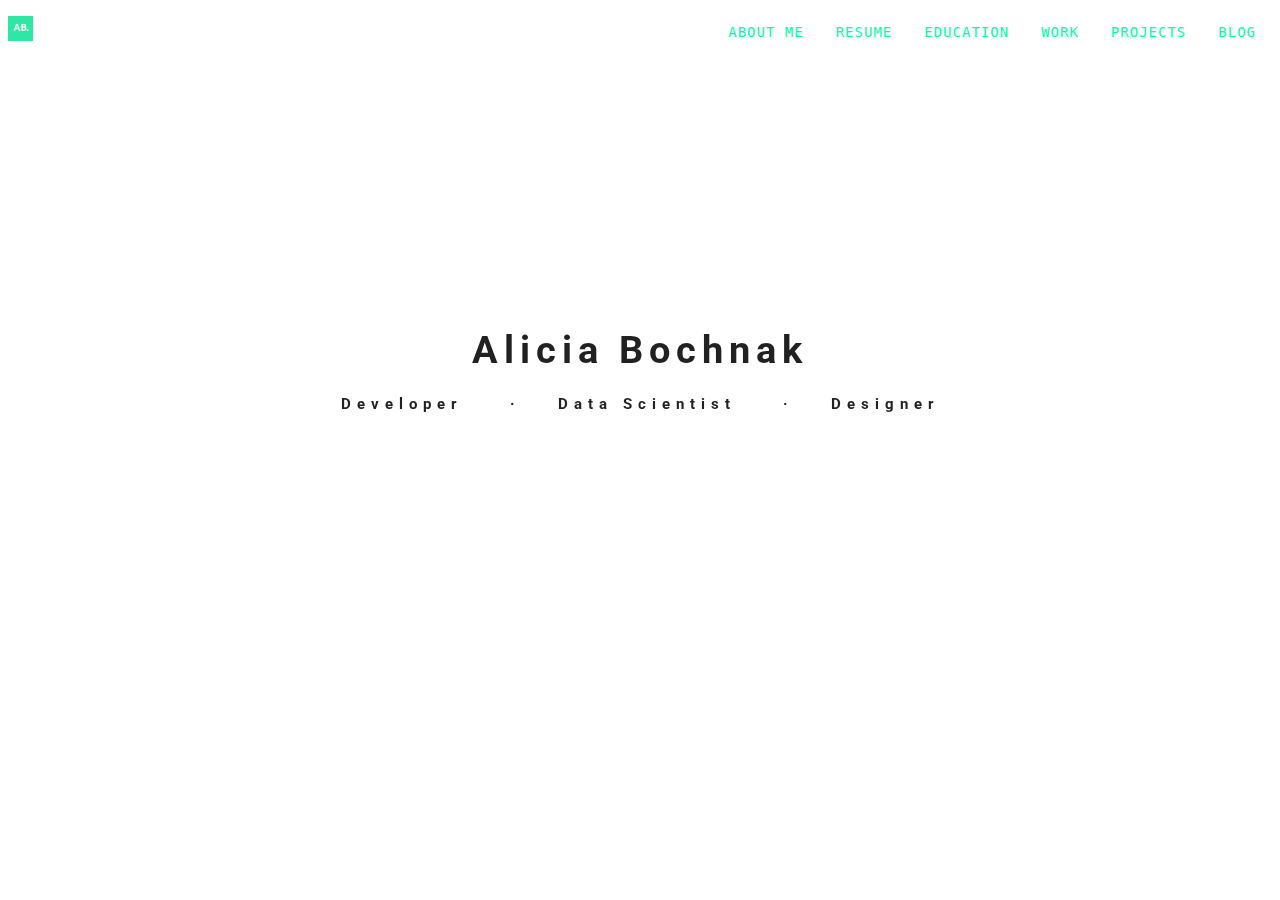
<file: index.html>
<!DOCTYPE html>
<html lang = "en">

<head>
    <!--Set the character encoding for this document -->
    <meta charset = "UTF-8">
    <!--Description-->
    <meta name = "description" content="About Me">
    <!--Keywords-->
    <meta name = "keywords" content = "Alicia Bochnak,Resume,UX,Designer,Developer">
    <!--Author-->
    <meta name = "author" content = "Alicia Bochnak">
    <!--SEO-->
    <meta name="robots" content="index,follow">
    <!--Let's the user control of dimension and scaling of the web page-->
    <meta name="viewport" content="width=device-width, initial-scale=1">
    <!--Set the document title-->
    <title>Welcome</title>
    <!--Link to the external CSS file-->
    <link href= "css/main.css" rel="stylesheet">
    <!--Font Style-->
    <link href="https://fonts.googleapis.com/css?family=Roboto&display=swap" rel="stylesheet">
    <!--Logo-->
    <link rel="icon" href="images/Logo2.png"  type="image/png">
</head>
<!----------------------------------------------------------------------------------------------------->

<body>
        <a href = index.html><img class= "logo" src= "images/Logo.png" alt="logo"></a>
<nav>
    <ul>
        <li class = "li"><a href= "aboutme.html">About Me</a></li>
        <li class = "li"><a href= "assets/resume.pdf">Resume</a></li>
        <li class = "li"><a href= "education.html">Education</a></li>
        <li class = "li"><a href= "work.html">Work</a></li>
        <li class = "li"><a href= "projects.html">Projects</a></li>
        <li class = "li"><a href= "blog/index.html">Blog</a></li>
    </ul>
</nav>
<div class="fadein">
    <h1 class = "heading">Alicia Bochnak</h1>
</div>
<h1 class="subhead">
        <div class="fadeinslow">Developer</div>
        <div class="fadeinslow">&nbsp;&middot</div>
        <div class="fadeinslower" class="display">Data Scientist</div>
        <div class="fadeinslow" class="display">&nbsp;&middot</div>
        <div class="fadeinslowest">Designer</div>
</h1>
</body>
</html>
</file>
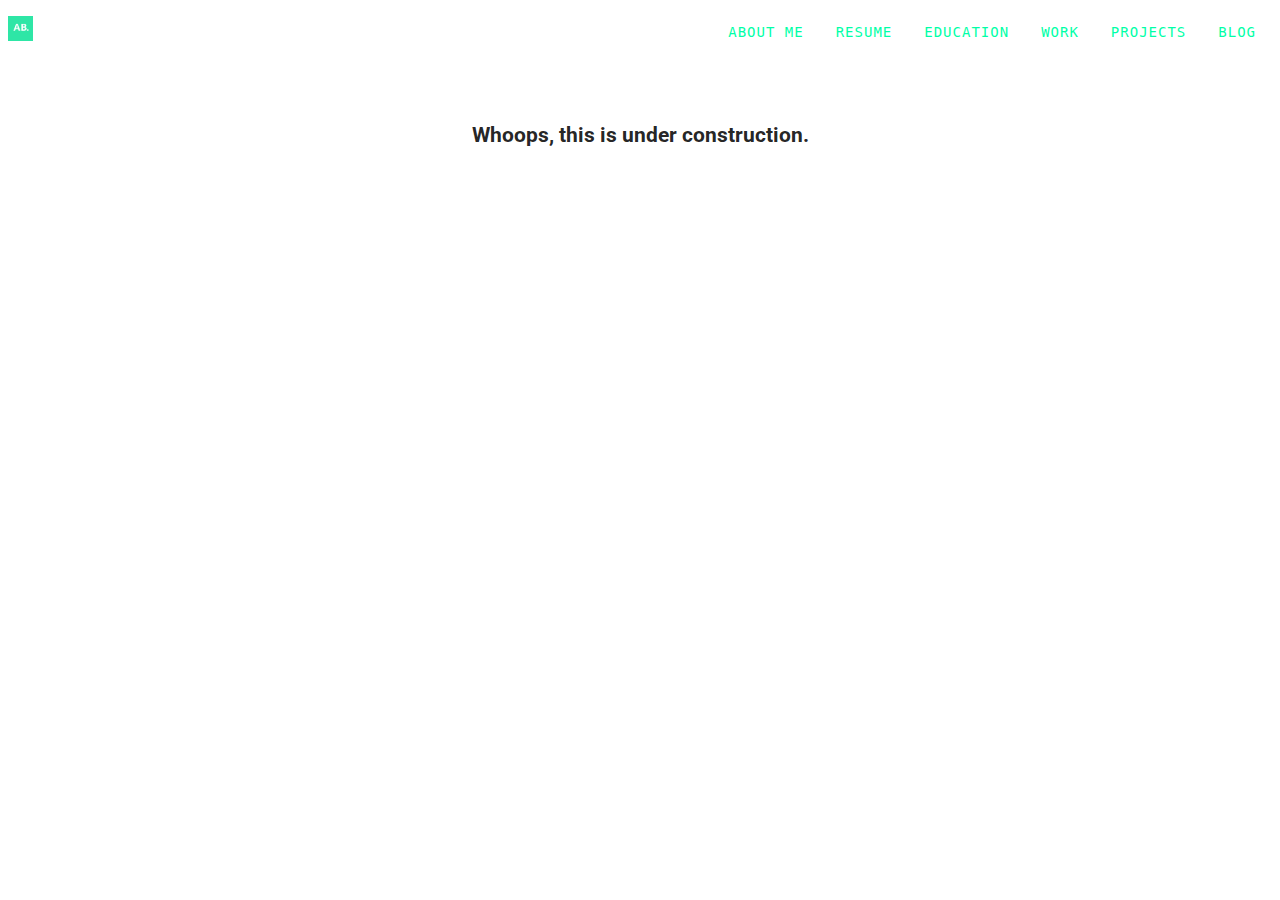
<file: blog/index.html>
<!--TODO-->
<!DOCTYPE html>
<html lang = "en">

<head>
    <!--Set the character encoding for this document -->
    <meta charset = "UTF-8">
    <!--Description-->
    <meta name = "description" content="About Me">
    <!--Keywords-->
    <meta name = "keywords" content = "Alicia Bochnak,Resume,UX,Designer,Developer">
    <!--Author-->
    <meta name = "author" content = "Alicia Bochnak">
    <!--SEO-->
    <meta name="robots" content="index,follow">
    <!--Let's the user control of dimension and scaling of the web page-->
    <meta name="viewport" content="width=device-width, initial-scale=1">
    <!--Set the document title-->
    <title>Welcome</title>
    <!--Link to the external CSS file-->
    <link href= "../css/main.css" rel="stylesheet">
    <!--Font Style-->
    <link href="https://fonts.googleapis.com/css?family=Montserrat&display=swap" rel="stylesheet">
    <link href="https://fonts.googleapis.com/css?family=Roboto&display=swap" rel="stylesheet">
    <!--Logo-->
    <link rel="icon" href="../images/Logo2.png"  type="image/png">
</head>
<!----------------------------------------------------------------------------------------------------->

<body>
        <a href = index.html><img class= "logo" src= "../images/Logo.png" alt="logo"></a>
<nav>
    <ul>
        <li class = "li"><a href= "../aboutme.html">About Me</a></li>
        <li class = "li"><a href= "../assets/resume.pdf">Resume</a></li>
        <li class = "li"><a href= "../education.html">Education</a></li>
        <li class = "li"><a href= "../work.html">Work</a></li>
        <li class = "li"><a href= "../projects.html">Projects</a></li>
        <li class = "li"><a href= "index.html">Blog</a></li>
    </ul>
</nav>
<section class =  "container">
<h2 style = "text-align: center;">Whoops, this is under construction.</h2>
</section>
</file>
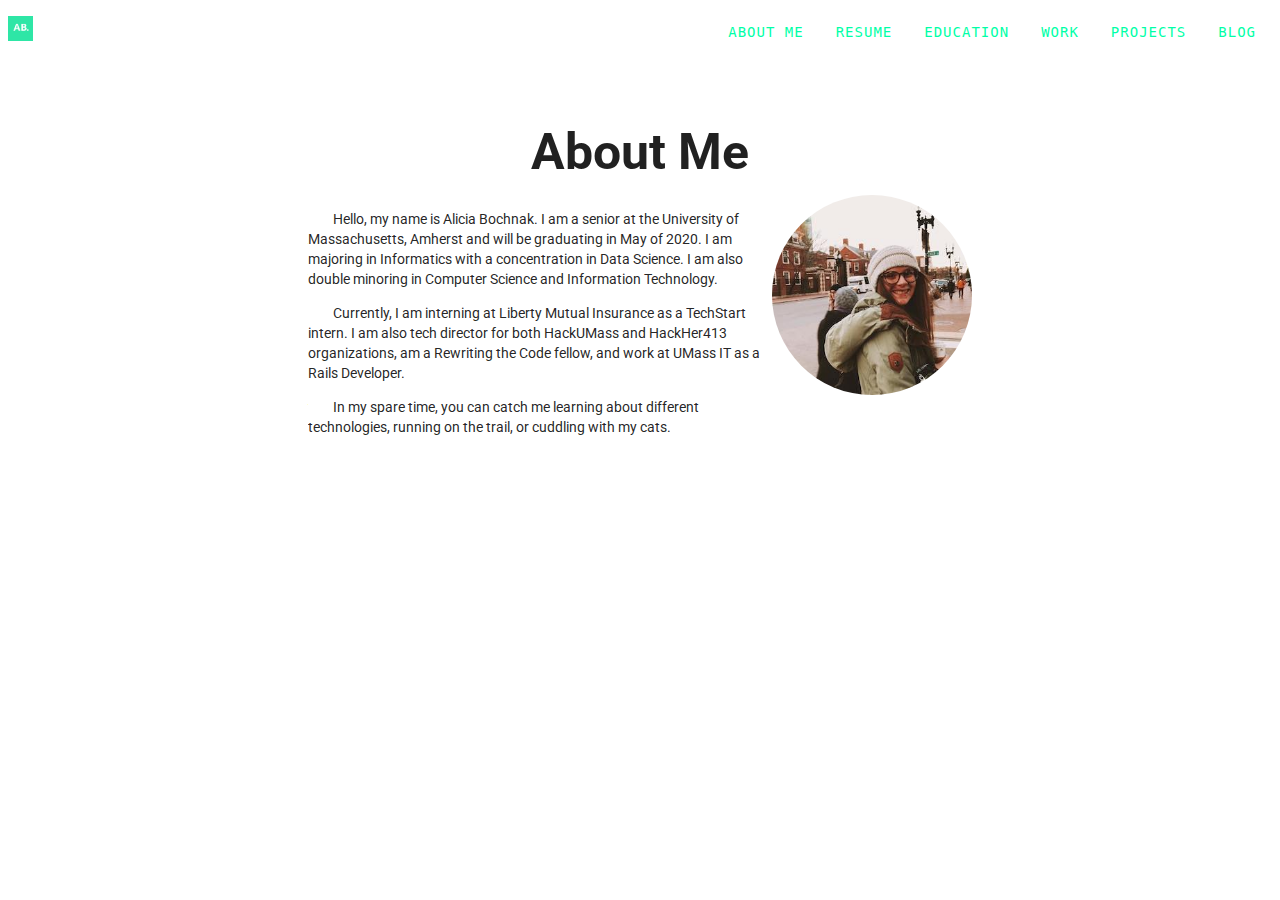
<file: aboutme.html>
<!DOCTYPE html>
<html lang = "en">

<head>
    <!--Set the character encoding for this document -->
    <meta charset = "UTF-8">
    <!--Description-->
    <meta name = "description" content="About Me">
    <!--Keywords-->
    <meta name = "keywords" content = "Alicia Bochnak,Resume,UX,Designer,Developer">
    <!--Author-->
    <meta name = "author" content = "Alicia Bochnak">
    <!--SEO-->
    <meta name="robots" content="index,follow">
    <!--Let's the user control of dimension and scaling of the web page-->
    <meta name="viewport" content="width=device-width, initial-scale=1">
    <!--Set the document title-->
    <title>About Me</title>
    <!--Link to the external CSS file-->
    <link href= "css/main.css" rel="stylesheet">
    <!--Font Style-->
    <link href="https://fonts.googleapis.com/css?family=Montserrat&display=swap" rel="stylesheet">
    <link href="https://fonts.googleapis.com/css?family=Roboto&display=swap" rel="stylesheet">
    <!--Logo-->
    <link rel="icon" href="images/Logo2.png"  type="image/png">
</head>
<!----------------------------------------------------------------------------------------------------->

<body>
        <a href = index.html><img class= "logo" src= "images/Logo.png" alt="logo"></a>
<nav>
    <ul>
        <li class = "li"><a href= "aboutme.html">About Me</a></li>
        <li class = "li"><a href= "assets/resume.pdf">Resume</a></li>
        <li class = "li"><a href= "education.html">Education</a></li>
        <li class = "li"><a href= "work.html">Work</a></li>
        <li class = "li"><a href= "projects.html">Projects</a></li>
        <li class = "li"><a href= "blog/index.html">Blog</a></li>
    </ul>
</nav>
<section class = "container">
    <h1 class = "header-text">About Me</h1>
    <div class = "learnmore margin-200-left">
    <div class = "display-inline margin-left">
    <p>Hello, my name is Alicia Bochnak. I am a senior at the University of Massachusetts, Amherst and will be graduating in May of 2020. I am majoring in Informatics with a concentration in Data Science. I am also double minoring in Computer Science and Information Technology.
    <p>Currently, I am interning at Liberty Mutual Insurance as a TechStart intern. I am also tech director for both HackUMass and HackHer413 organizations, am a Rewriting the Code fellow, and work at UMass IT as a Rails Developer.</p>
    <p>In my spare time, you can catch me learning about different technologies, running on the trail, or cuddling with my cats.</p>
    </div>
    <img src = "images/Alicia Pic.jpg" class = "img-circle learnmore"alt = "logo">
    </div>
</section>
</body>
</file>
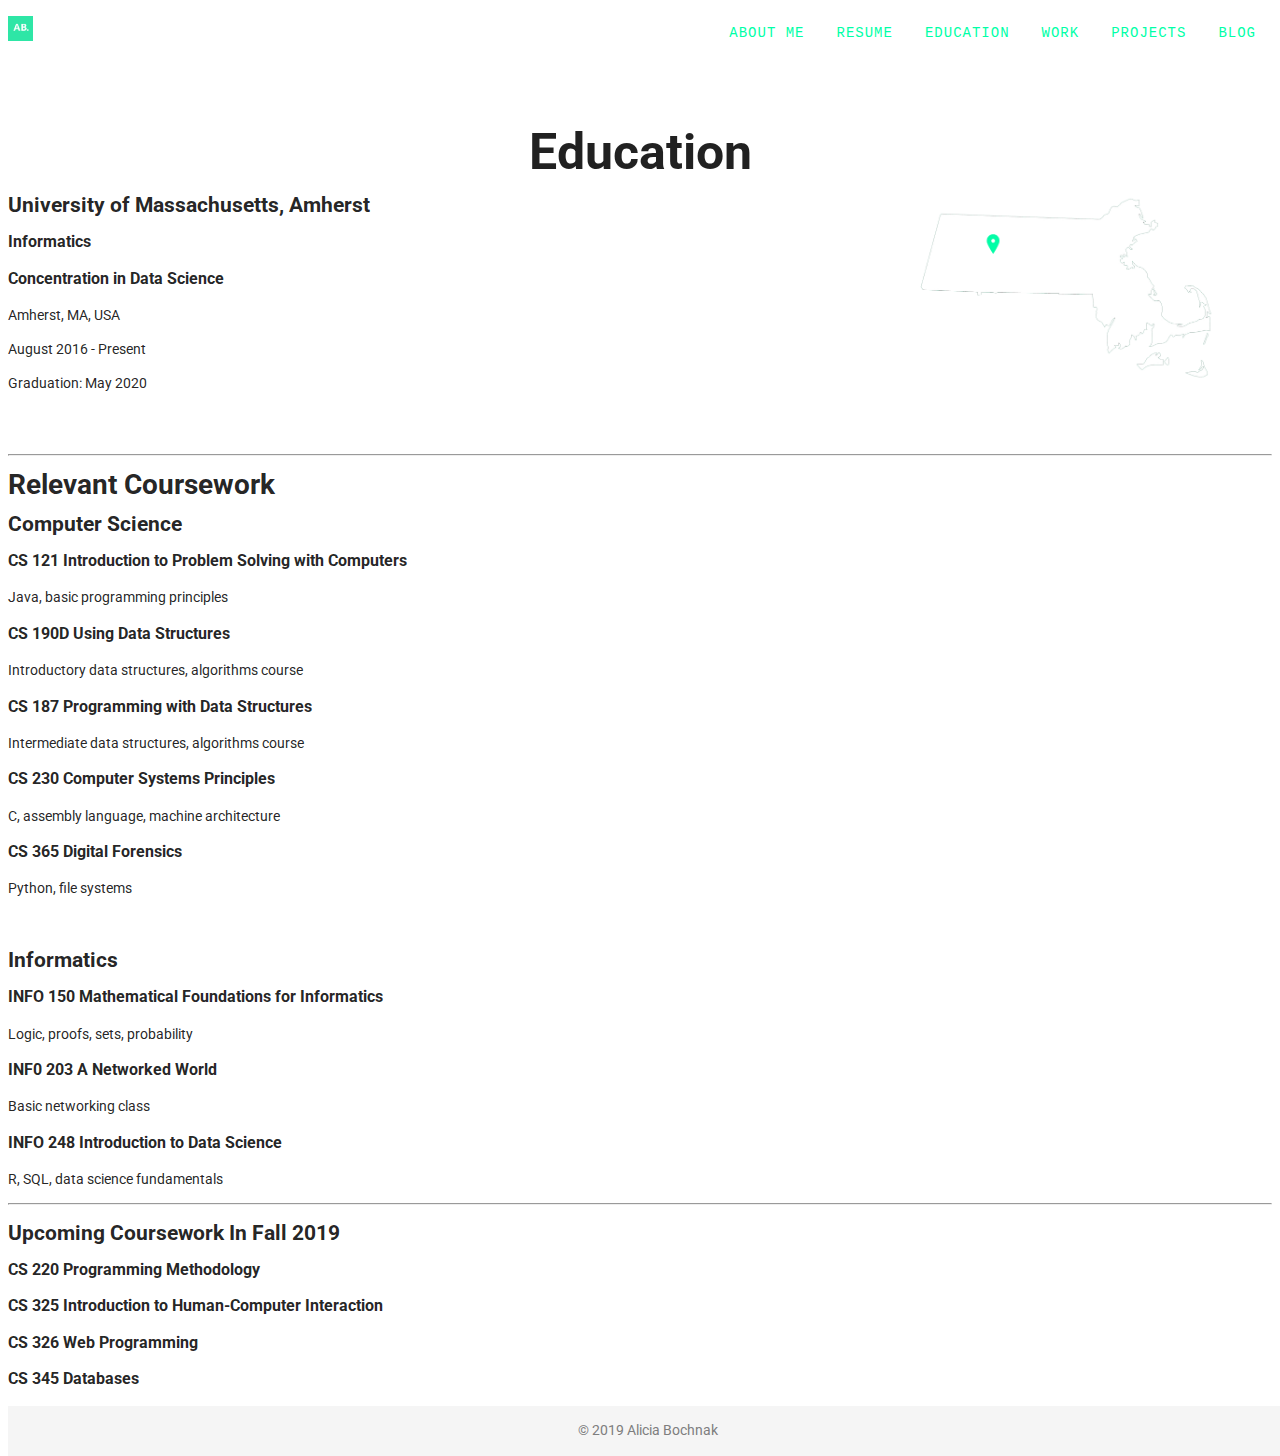
<file: education.html>
<!DOCTYPE html>
<html lang = "en">

<head>
    <!--Set the character encoding for this document -->
    <meta charset = "UTF-8">
    <!--Description-->
    <meta name = "description" content="About Me">
    <!--Keywords-->
    <meta name = "keywords" content = "Alicia Bochnak,Resume,UX,Designer,Developer">
    <!--Author-->
    <meta name = "author" content = "Alicia Bochnak">
    <!--SEO-->
    <meta name="robots" content="index,follow">
    <!--Let's the user control of dimension and scaling of the web page-->
    <meta name="viewport" content="width=device-width, initial-scale=1">
    <!--Set the document title-->
    <title>Education</title>
    <!--Link to the external CSS file-->
    <link href= "css/main.css" rel="stylesheet">
    <!--Font Style-->
    <link href="https://fonts.googleapis.com/css?family=Montserrat&display=swap" rel="stylesheet">
    <link href="https://fonts.googleapis.com/css?family=Roboto&display=swap" rel="stylesheet">
    <!--Logo-->
    <link rel="icon" href="images/Logo2.png"  type="image/png">
</head>
<!----------------------------------------------------------------------------------------------------->

<body>
        <a href = index.html><img class= "logo" src= "images/Logo.png" alt="logo"></a>
<nav>
    <ul>
        <li class = "li"><a href= "aboutme.html">About Me</a></li>
        <li class = "li"><a href= "assets/resume.pdf">Resume</a></li>
        <li class = "li"><a href= "education.html">Education</a></li>
        <li class = "li"><a href= "work.html">Work</a></li>
        <li class = "li"><a href= "projects.html">Projects</a></li>
        <li class = "li"><a href= "blog/index.html">Blog</a></li>
    </ul>
</nav>
<section class = "container">
    <h1 class = "header-text">Education</h1>
</section>
<img src = "images/Amherst.png" alt= "Amherst" style = "width: 30%;height:20%; float: right;">
<h2>University of Massachusetts, Amherst</h1>
<h3>Informatics</h3>
<h3>Concentration in Data Science</h3>
<p>Amherst, MA, USA</p>
<p>August 2016 - Present</p>
<p>Graduation: May 2020</p>
<br>
<br>
<hr>
<h1>Relevant Coursework</h1>
<!--Computer Science Section of Resume-->
<h2>Computer Science</h2>
<h3> CS 121 Introduction to Problem Solving with Computers</h3>
<p>Java, basic programming principles</p>
<h3>CS 190D Using Data Structures</h3>
<p>Introductory data structures, algorithms course</p>
<h3> CS 187 Programming with Data Structures</h3>
<p>Intermediate data structures, algorithms course</p>
<h3>CS 230 Computer Systems Principles</h3>
<p>C, assembly language, machine architecture</p>
<h3>CS 365 Digital Forensics</h3>
<p>Python, file systems</p>
<br>

<!--Informatics Section of Resume-->
<h2>Informatics</h2>
<h3>INFO 150 Mathematical Foundations for Informatics</h3>
<p>Logic, proofs, sets, probability</p>
<h3>INF0 203 A Networked World</h3>
<p>Basic networking class</p>
<h3>INFO 248 Introduction to Data Science</h3>
<p>R, SQL, data science fundamentals</p>
<hr>
<h2>Upcoming Coursework In Fall 2019</h2>
<h3>CS 220 Programming Methodology</h3>
<h3>CS 325 Introduction to Human-Computer Interaction</h3>
<h3>CS 326 Web Programming</h3>
<h3>CS 345 Databases</h3>
<footer>
        <p>© 2019 Alicia Bochnak</p>
</footer>
</body>
</file>
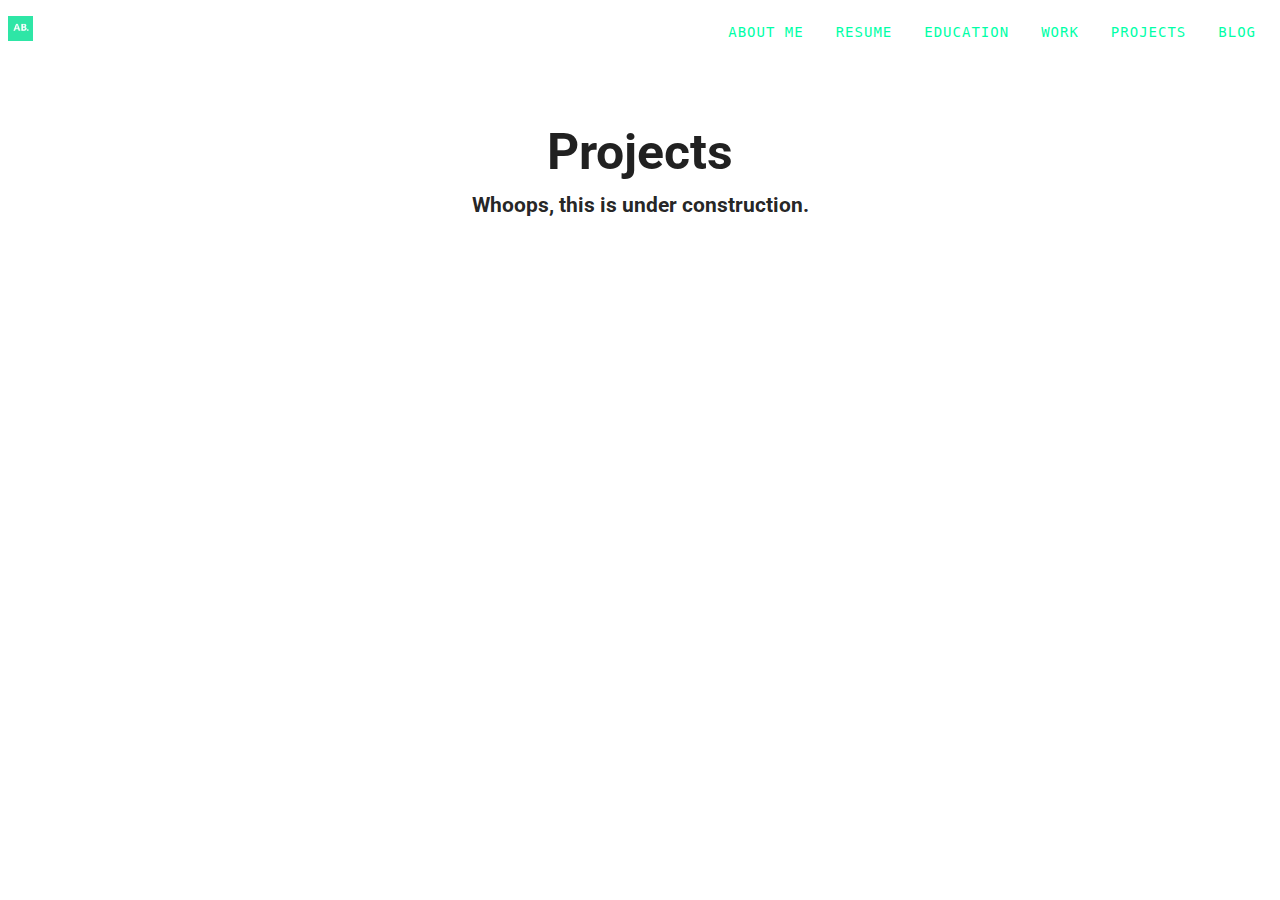
<file: projects.html>
<!DOCTYPE html>
<html lang = "en">

<head>
    <!--Set the character encoding for this document -->
    <meta charset = "UTF-8">
    <!--Description-->
    <meta name = "description" content="About Me">
    <!--Keywords-->
    <meta name = "keywords" content = "Alicia Bochnak,Resume,UX,Designer,Developer">
    <!--Author-->
    <meta name = "author" content = "Alicia Bochnak">
    <!--SEO-->
    <meta name="robots" content="index,follow">
    <!--Let's the user control of dimension and scaling of the web page-->
    <meta name="viewport" content="width=device-width, initial-scale=1">
    <!--Set the document title-->
    <title>Projects</title>
    <!--Link to the external CSS file-->
    <link href= "css/main.css" rel="stylesheet">
    <!--Font Style-->
    <link href="https://fonts.googleapis.com/css?family=Montserrat&display=swap" rel="stylesheet">
    <link href="https://fonts.googleapis.com/css?family=Roboto&display=swap" rel="stylesheet">
    <!--Logo-->
    <link rel="icon" href="images/Logo2.png"  type="image/png">
</head>
<!----------------------------------------------------------------------------------------------------->

<body>
        <a href = index.html><img class= "logo" src= "images/Logo.png" alt="logo"></a>
<nav>
    <ul>
        <li class = "li"><a href= "aboutme.html">About Me</a></li>
        <li class = "li"><a href= "assets/resume.pdf">Resume</a></li>
        <li class = "li"><a href= "education.html">Education</a></li>
        <li class = "li"><a href= "work.html">Work</a></li>
        <li class = "li"><a href= "projects.html">Projects</a></li>
        <li class = "li"><a href= "blog/index.html">Blog</a></li>
    </ul>
</nav>
<section class = "container">
    <h1 class = "header-text">Projects</h1>
</section>
<h2 style = "text-align: center;">Whoops, this is under construction.</h2>
</body>
</file>
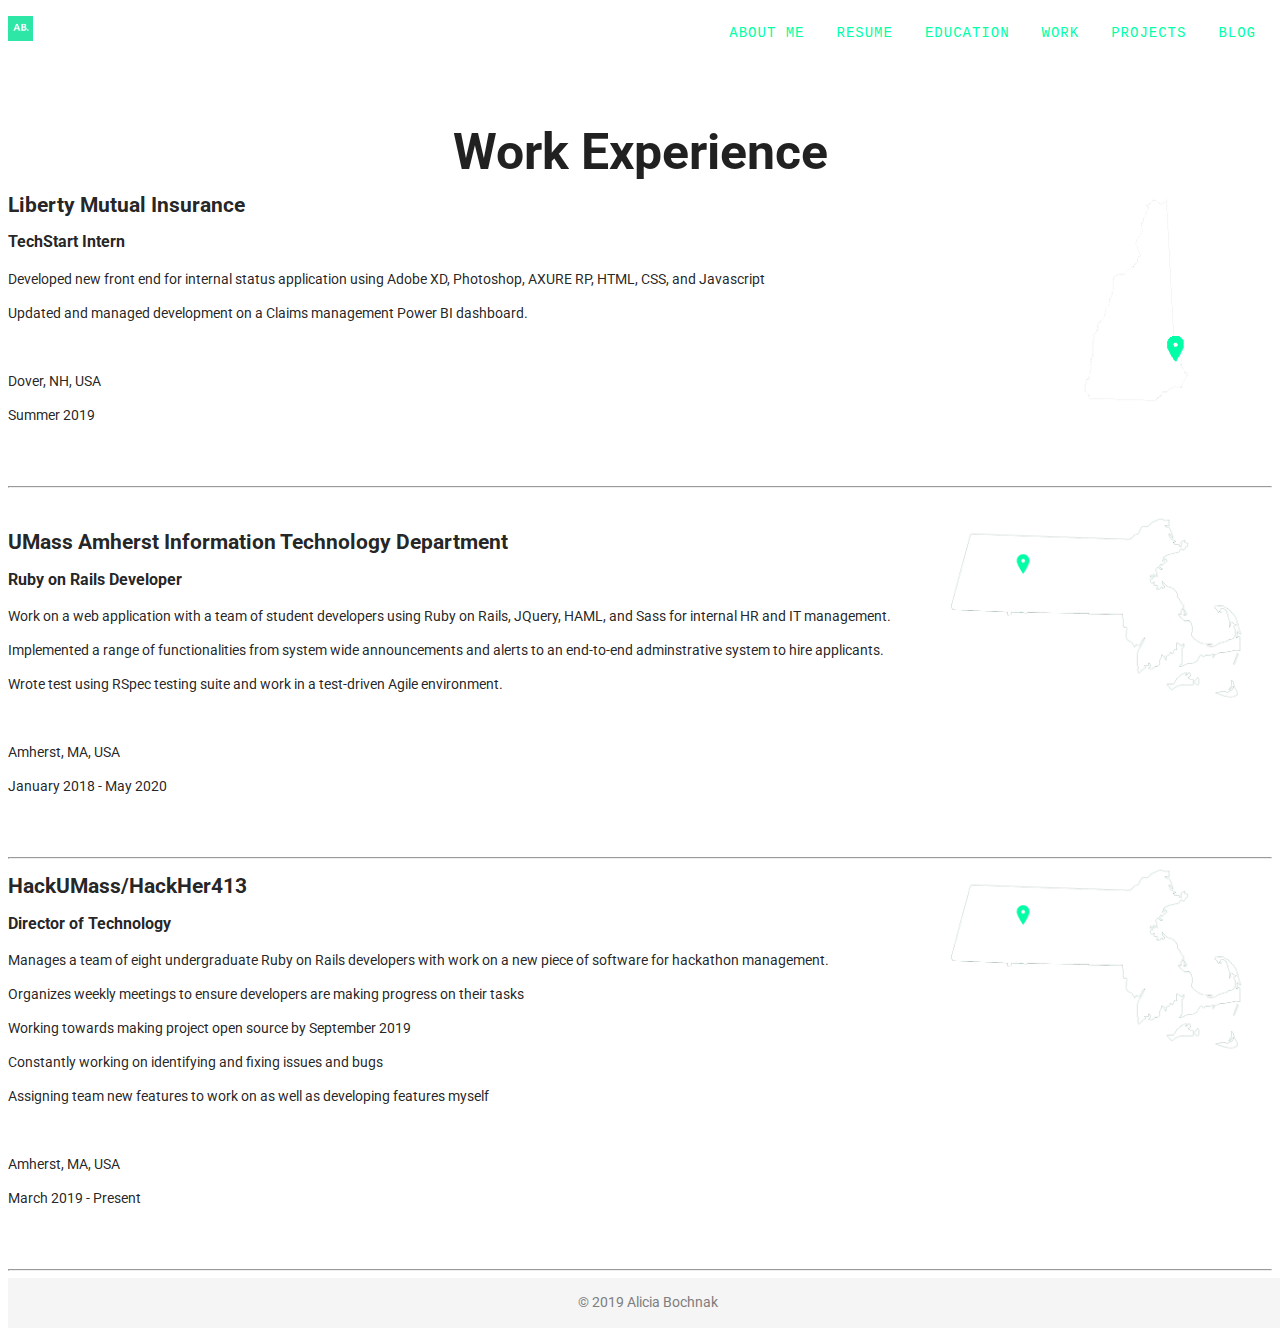
<file: work.html>
<!DOCTYPE html>
<html lang = "en">

<head>
    <!--Set the character encoding for this document -->
    <meta charset = "UTF-8">
    <!--Description-->
    <meta name = "description" content="About Me">
    <!--Keywords-->
    <meta name = "keywords" content = "Alicia Bochnak,Resume,UX,Designer,Developer">
    <!--Author-->
    <meta name = "author" content = "Alicia Bochnak">
    <!--SEO-->
    <meta name="robots" content="index,follow">
    <!--Let's the user control of dimension and scaling of the web page-->
    <meta name="viewport" content="width=device-width, initial-scale=1">
    <!--Set the document title-->
    <title>Work Experience</title>
    <!--Link to the external CSS file-->
    <link href= "css/main.css" rel="stylesheet">
    <!--Font Style-->
    <link href="https://fonts.googleapis.com/css?family=Montserrat&display=swap" rel="stylesheet">
    <link href="https://fonts.googleapis.com/css?family=Roboto&display=swap" rel="stylesheet">
    <!--Logo-->
    <link rel="icon" href="images/Logo2.png"  type="image/png">
</head>
<!----------------------------------------------------------------------------------------------------->

<body>
        <a href = index.html><img class= "logo" src= "images/Logo.png" alt="logo"></a>
<nav>
    <ul>
        <li class = "li"><a href= "aboutme.html">About Me</a></li>
        <li class = "li"><a href= "assets/resume.pdf">Resume</a></li>
        <li class = "li"><a href= "education.html">Education</a></li>
        <li class = "li"><a href= "work.html">Work</a></li>
        <li class = "li"><a href= "projects.html">Projects</a></li>
        <li class = "li"><a href= "blog/index.html">Blog</a></li>
    </ul>
</nav>
<section class = "container">
    <h1 class = "header-text">Work Experience</h1>
</section>
<!--Liberty Mutual SECTION-->
<img src = "images/Dover.png" alt= "Dover" style = "width: 10%;height:20%; float: right; margin-right: 70px;">
<h2>Liberty Mutual Insurance</h2>
<h3>TechStart Intern</h3>
<p>Developed new front end for internal status application using Adobe XD, Photoshop, AXURE RP, HTML, CSS, and Javascript</p>
<p>Updated and managed development on a Claims management Power BI dashboard.</p>
<br>
<p>Dover, NH, USA</p>
<p>Summer 2019</p>
<br>
<br>
<hr>
<br>
<!--UMASS IT SECTION-->
<img src = "images/Amherst.png" alt= "Amherst" style = "width: 30%;height:20%; float: right; margin-right: -30px;">
<h2>UMass Amherst Information Technology Department</h2>
<h3>Ruby on Rails Developer</h3>
<p>Work on a web application with a team of student developers using Ruby on Rails, JQuery, HAML, and Sass for internal HR and IT management.</p>
<p>Implemented a range of functionalities from system wide announcements and alerts to an end-to-end adminstrative system to hire applicants.</p>
<p>Wrote test using RSpec testing suite and work in a test-driven Agile environment.</p>
<br>
<p>Amherst, MA, USA</p>
<p>January 2018 - May 2020</p>
<br>
<br>
<hr>
<!--HackUMass/HackHer-->
<img src = "images/Amherst.png" alt= "Amherst" style = "width: 30%;height:20%; float: right; margin-right: -30px;">
<h2>HackUMass/HackHer413</h2>
<h3>Director of Technology</h3>
<p>Manages a team of eight undergraduate Ruby on Rails developers with work on a new piece of software for hackathon management.</p>
<p>Organizes weekly meetings to ensure developers are making progress on their tasks</p>
<p>Working towards making project open source by September 2019 </p>
<p>Constantly working on identifying and fixing issues and bugs</p>
<p>Assigning team new features to work on as well as developing features myself</p>
<br>
<p>Amherst, MA, USA</p>
<p>March 2019 - Present</p>
<br>
<br>
<hr>
<footer>
    <p>© 2019 Alicia Bochnak</p>
</footer>
</file>
<file: css/main.css>
/*TO DO
-FIX THE FOOTER
-Clean up CSS file
-Make this website responsive
-Develop CSS for the blog part of the website
-Create a style guide page so everything can be organized
-Update Typeface to Dosis
-Add Javascript and design elements
*/

/* Reusable/General Elements */

body{
    font-family: 'Roboto', sans-serif;
    line-height: 20px;
    font-size: 14px;
    color: rgba(0, 0, 0, 0.87);
    position: flex;
    
}



/* Generic OOCSS */
.center{
    text-align: center;
}

.display-inline{
    display: inline;
}

.margin-top{
    padding-top: 40px;
}

.margin-left{
    margin-left: 100px;
}

.margin-200-left{
    margin-left: 200px;
}

/*Navigation Bar */
.logo{
    float: left;
    height: 25px;
    width: 25px;
    margin-top: 8px;
}


ul{
    display:flex;
    list-style-type: none;
    text-transform: uppercase;
    float: right;
}


nav a{
    color: #00FFA7;
    text-decoration: none;
    padding: 8px 16px;
    letter-spacing: 1px;
    font-family:'Roboto Mono', monospace;
}

.header-text{
    display: flex;
    justify-content: center;
    width:100%; 
    font-size: 50px;
    animation: fadein 1s;
}

.container{
    padding-top: 100px;
    height: 100%;
}

.button-main{
    border: 1px solid black;
    height: 50px;
    width: 150px;
    background-color: white;
    margin-top: 50px;
    box-shadow: 0 4px 6px rgba(50, 50, 93, .11), 0 1px 3px rgba(0, 0, 0, .08);
    cursor: pointer;
    outline: 0; 
}

.button-main:hover{
    animation: button-animation 1s;
}

@keyframes button-animation{
    0%,25%{
        border: transparent;
    }

}

/* Footer */
footer {
    position: absolute;
    height: 50px;
    width: 100%;
    background-color: whitesmoke;
    color: #7E7E7E;
    text-align: center;
  }


/*Index*/
/* Fade In Animation */
.fadeinslow, .fadeinslower, .fadeinslowest {
    letter-spacing: 6px;
    font-size: 15px;
    display: inline-block;
    text-align: center;
    padding: 15px;
}

.fadeinslow{
    animation: fadein 4s;

}
.fadeinslower{
    animation: fadein 5s;
}


.fadeinslowest{
    animation: fadein 6s;
}

@keyframes fadein {
    from {
        opacity:0;
    }
    to {
        opacity:1;
    }
}


/*About Me Page*/

.social{
    color: #00FFA7;
    font-size: 30px;
    text-align: center;
    display: inline-block;
}


.img-circle {
    animation: fadein 4s;
    border-radius: 50%;
    height: 200px;
    width: 200px;
    margin-right:300px;
}

.learnmore {
    justify-content: center;
    display: flex;
    text-indent: 25px;
}

.subhead {
    position: fixed;
    top: 40%;
    left: 0;
    width: 100%;
    text-align: center;
    font-family: 'Roboto', sans-serif;
}

.heading{
    letter-spacing: 6px;
    font-size: 3vw;
    position: fixed;
    text-align: center;
    top: 40%;
    left: 0;
    width: 100%;
    margin-top: -20px;
}
</file>
